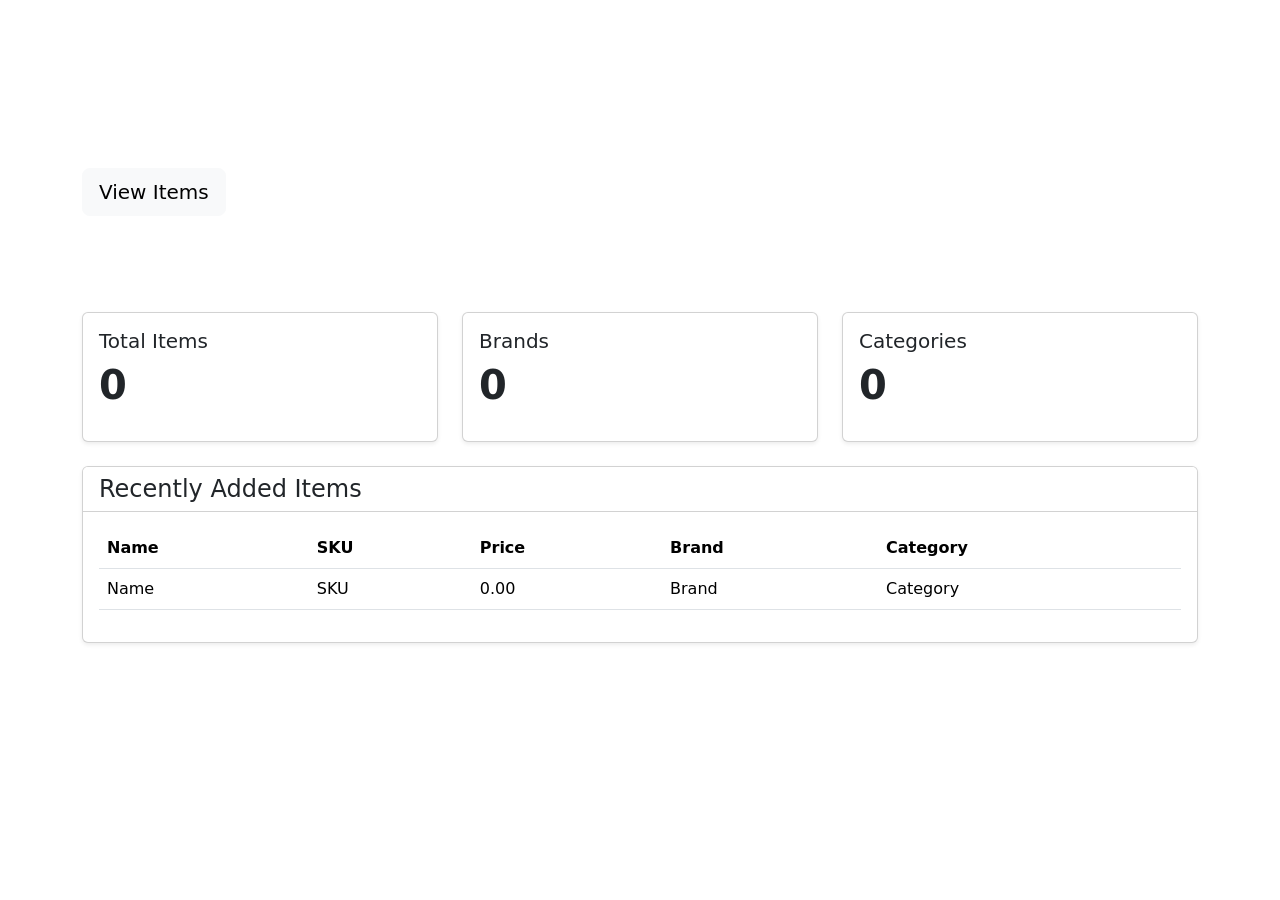
<file: src/main/resources/templates/index.html>
<!DOCTYPE html>
<html lang="en" xmlns:th="http://www.thymeleaf.org">
<head>
    <meta charset="UTF-8">
    <title>Umbra | Home</title>
    <meta name="viewport" content="width=device-width, initial-scale=1">
    <link href="https://cdn.jsdelivr.net/npm/bootstrap@5.3.3/dist/css/bootstrap.min.css" rel="stylesheet">
    <link th:href="@{/css/styles.css}" rel="stylesheet">
</head>
<body>

<div th:replace="fragments/navbar :: navbar"></div>

<header class="hero-section text-white py-5">
    <div class="container">
        <h1 class="display-5 fw-bold">Umbra Store Dashboard</h1>
        <p class="lead">Modern streetwear inventory and catalog management built with Spring Boot and Thymeleaf.</p>
        <a th:href="@{/items}" class="btn btn-light btn-lg mt-2">View Items</a>
    </div>
</header>

<main class="container py-5">
    <div class="row g-4 mb-4">
        <div class="col-md-4">
            <div class="card dashboard-card shadow-sm h-100">
                <div class="card-body">
                    <h5 class="card-title">Total Items</h5>
                    <p class="display-6 fw-bold" th:text="${totalItems}">0</p>
                </div>
            </div>
        </div>
        <div class="col-md-4">
            <div class="card dashboard-card shadow-sm h-100">
                <div class="card-body">
                    <h5 class="card-title">Brands</h5>
                    <p class="display-6 fw-bold" th:text="${totalBrands}">0</p>
                </div>
            </div>
        </div>
        <div class="col-md-4">
            <div class="card dashboard-card shadow-sm h-100">
                <div class="card-body">
                    <h5 class="card-title">Categories</h5>
                    <p class="display-6 fw-bold" th:text="${totalCategories}">0</p>
                </div>
            </div>
        </div>
    </div>

    <div class="card shadow-sm">
        <div class="card-header bg-white">
            <h4 class="mb-0">Recently Added Items</h4>
        </div>
        <div class="card-body">
            <div class="table-responsive">
                <table class="table align-middle">
                    <thead>
                    <tr>
                        <th>Name</th>
                        <th>SKU</th>
                        <th>Price</th>
                        <th>Brand</th>
                        <th>Category</th>
                    </tr>
                    </thead>
                    <tbody>
                    <tr th:each="item : ${recentItems}">
                        <td th:text="${item.name}">Name</td>
                        <td th:text="${item.sku}">SKU</td>
                        <td th:text="'$' + ${item.price}">0.00</td>
                        <td th:text="${item.brand.name}">Brand</td>
                        <td th:text="${item.category.name}">Category</td>
                    </tr>
                    </tbody>
                </table>
            </div>
        </div>
    </div>
</main>

<div th:replace="fragments/footer :: footer"></div>

<script src="https://cdn.jsdelivr.net/npm/bootstrap@5.3.3/dist/js/bootstrap.bundle.min.js"></script>
</body>
</html>
</file>
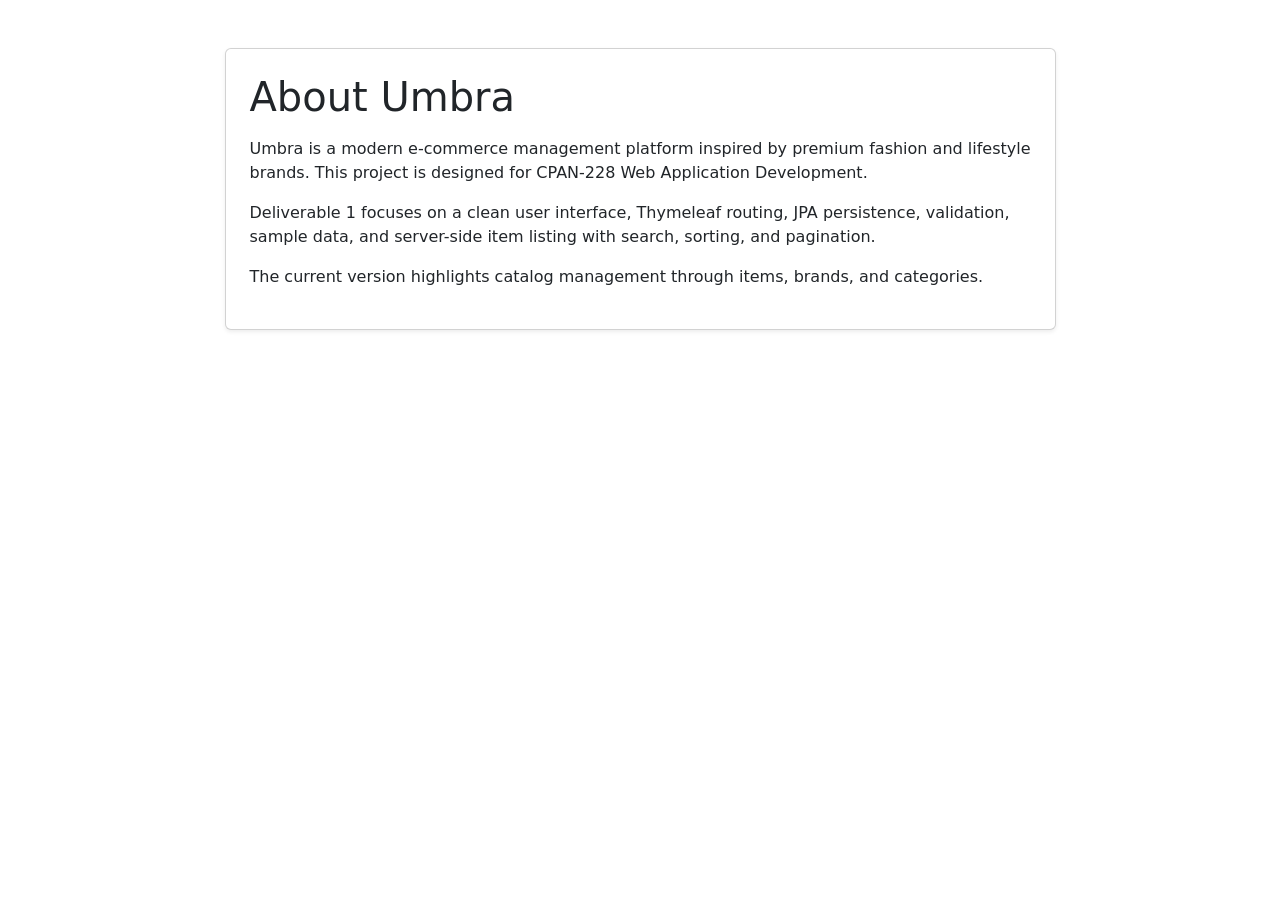
<file: src/main/resources/templates/about.html>
<!DOCTYPE html>
<html lang="en" xmlns:th="http://www.thymeleaf.org">
<head>
    <meta charset="UTF-8">
    <title>Umbra | About</title>
    <meta name="viewport" content="width=device-width, initial-scale=1">
    <link href="https://cdn.jsdelivr.net/npm/bootstrap@5.3.3/dist/css/bootstrap.min.css" rel="stylesheet">
    <link th:href="@{/css/styles.css}" rel="stylesheet">
</head>
<body class="d-flex flex-column min-vh-100">

<div th:replace="fragments/navbar :: navbar"></div>

<main class="container py-5 flex-grow-1">
    <div class="row justify-content-center">
        <div class="col-lg-9">
            <div class="card shadow-sm">
                <div class="card-body p-4">
                    <h1 class="mb-3">About Umbra</h1>
                    <p>
                        Umbra is a modern e-commerce management platform inspired by premium fashion and lifestyle brands.
                        This project is designed for CPAN-228 Web Application Development.
                    </p>
                    <p>
                        Deliverable 1 focuses on a clean user interface, Thymeleaf routing, JPA persistence,
                        validation, sample data, and server-side item listing with search, sorting, and pagination.
                    </p>
                    <p>
                        The current version highlights catalog management through items, brands, and categories.
                    </p>
                </div>
            </div>
        </div>
    </div>
</main>

<div th:replace="fragments/footer :: footer"></div>

<script src="https://cdn.jsdelivr.net/npm/bootstrap@5.3.3/dist/js/bootstrap.bundle.min.js"></script>
</body>
</html>
</file>
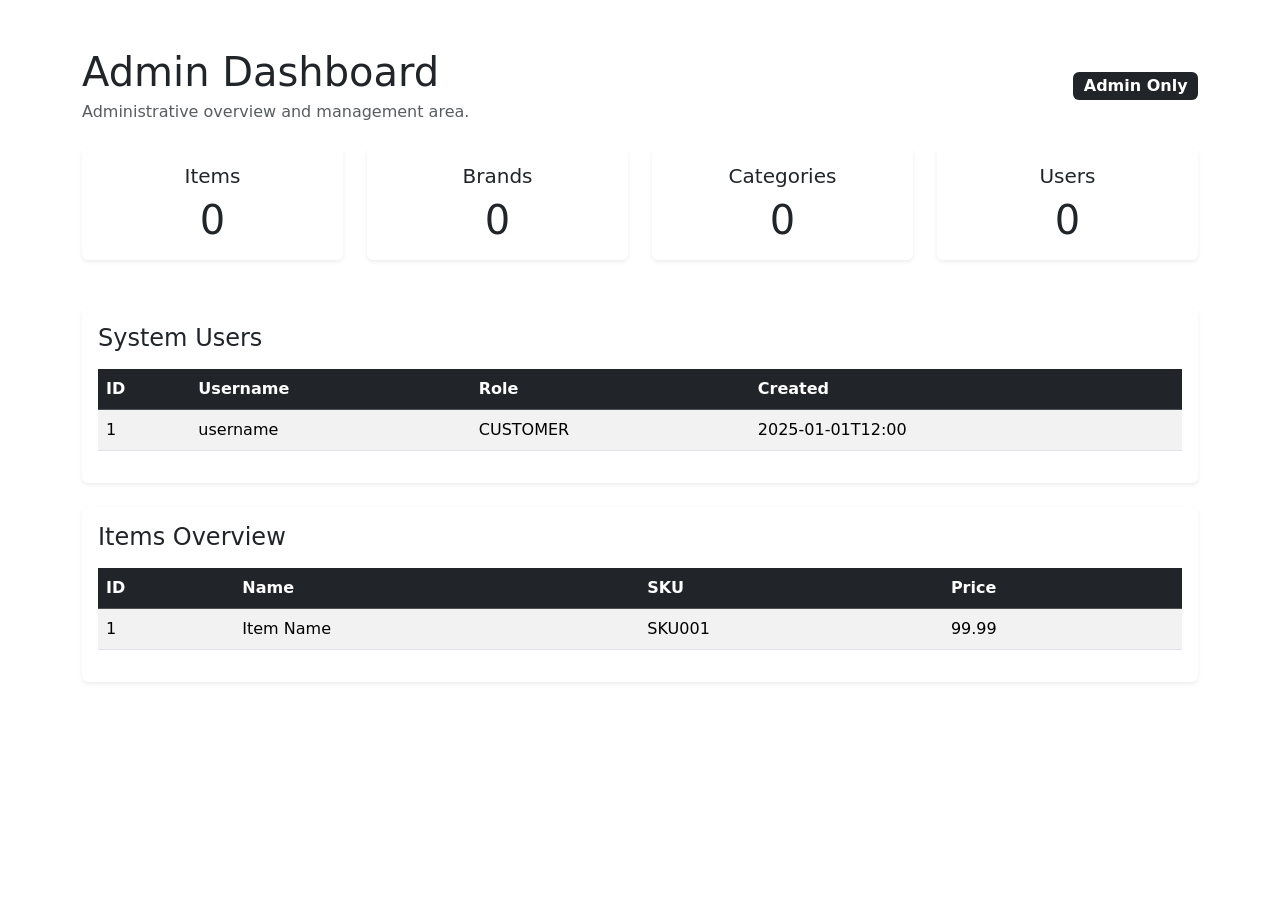
<file: src/main/resources/templates/admin.html>
<!DOCTYPE html>
<html lang="en" xmlns:th="http://www.thymeleaf.org">
<head>
    <meta charset="UTF-8">
    <title>Umbra | Admin Dashboard</title>
    <meta name="viewport" content="width=device-width, initial-scale=1">
    <link href="https://cdn.jsdelivr.net/npm/bootstrap@5.3.3/dist/css/bootstrap.min.css" rel="stylesheet">
    <link th:href="@{/css/styles.css}" rel="stylesheet">
</head>
<body class="d-flex flex-column min-vh-100">

<div th:replace="fragments/navbar :: navbar"></div>

<main class="container py-5 flex-grow-1">
    <div class="d-flex justify-content-between align-items-center mb-4">
        <div>
            <h1 class="mb-1">Admin Dashboard</h1>
            <p class="text-muted mb-0">Administrative overview and management area.</p>
        </div>
        <span class="badge bg-dark fs-6">Admin Only</span>
    </div>

    <div class="row g-4 mb-5">
        <div class="col-md-3">
            <div class="card shadow-sm border-0 text-center">
                <div class="card-body">
                    <h5 class="card-title">Items</h5>
                    <p class="display-6 mb-0" th:text="${totalItems}">0</p>
                </div>
            </div>
        </div>

        <div class="col-md-3">
            <div class="card shadow-sm border-0 text-center">
                <div class="card-body">
                    <h5 class="card-title">Brands</h5>
                    <p class="display-6 mb-0" th:text="${totalBrands}">0</p>
                </div>
            </div>
        </div>

        <div class="col-md-3">
            <div class="card shadow-sm border-0 text-center">
                <div class="card-body">
                    <h5 class="card-title">Categories</h5>
                    <p class="display-6 mb-0" th:text="${totalCategories}">0</p>
                </div>
            </div>
        </div>

        <div class="col-md-3">
            <div class="card shadow-sm border-0 text-center">
                <div class="card-body">
                    <h5 class="card-title">Users</h5>
                    <p class="display-6 mb-0" th:text="${totalUsers}">0</p>
                </div>
            </div>
        </div>
    </div>

    <div class="card shadow-sm border-0 mb-4">
        <div class="card-body">
            <h2 class="h4 mb-3">System Users</h2>

            <div class="table-responsive">
                <table class="table table-striped align-middle">
                    <thead class="table-dark">
                    <tr>
                        <th>ID</th>
                        <th>Username</th>
                        <th>Role</th>
                        <th>Created</th>
                    </tr>
                    </thead>
                    <tbody>
                    <tr th:each="user : ${users}">
                        <td th:text="${user.id}">1</td>
                        <td th:text="${user.username}">username</td>
                        <td th:text="${user.role}">CUSTOMER</td>
                        <td th:text="${user.createdAt}">2025-01-01T12:00</td>
                    </tr>
                    </tbody>
                </table>
            </div>
        </div>
    </div>

    <div class="card shadow-sm border-0">
        <div class="card-body">
            <h2 class="h4 mb-3">Items Overview</h2>

            <div class="table-responsive">
                <table class="table table-striped align-middle">
                    <thead class="table-dark">
                    <tr>
                        <th>ID</th>
                        <th>Name</th>
                        <th>SKU</th>
                        <th>Price</th>
                    </tr>
                    </thead>
                    <tbody>
                    <tr th:each="item : ${items}">
                        <td th:text="${item.id}">1</td>
                        <td th:text="${item.name}">Item Name</td>
                        <td th:text="${item.sku}">SKU001</td>
                        <td th:text="${item.price}">99.99</td>
                    </tr>
                    </tbody>
                </table>
            </div>
        </div>
    </div>
</main>

<div th:replace="fragments/footer :: footer"></div>

<script src="https://cdn.jsdelivr.net/npm/bootstrap@5.3.3/dist/js/bootstrap.bundle.min.js"></script>
</body>
</html>
</file>
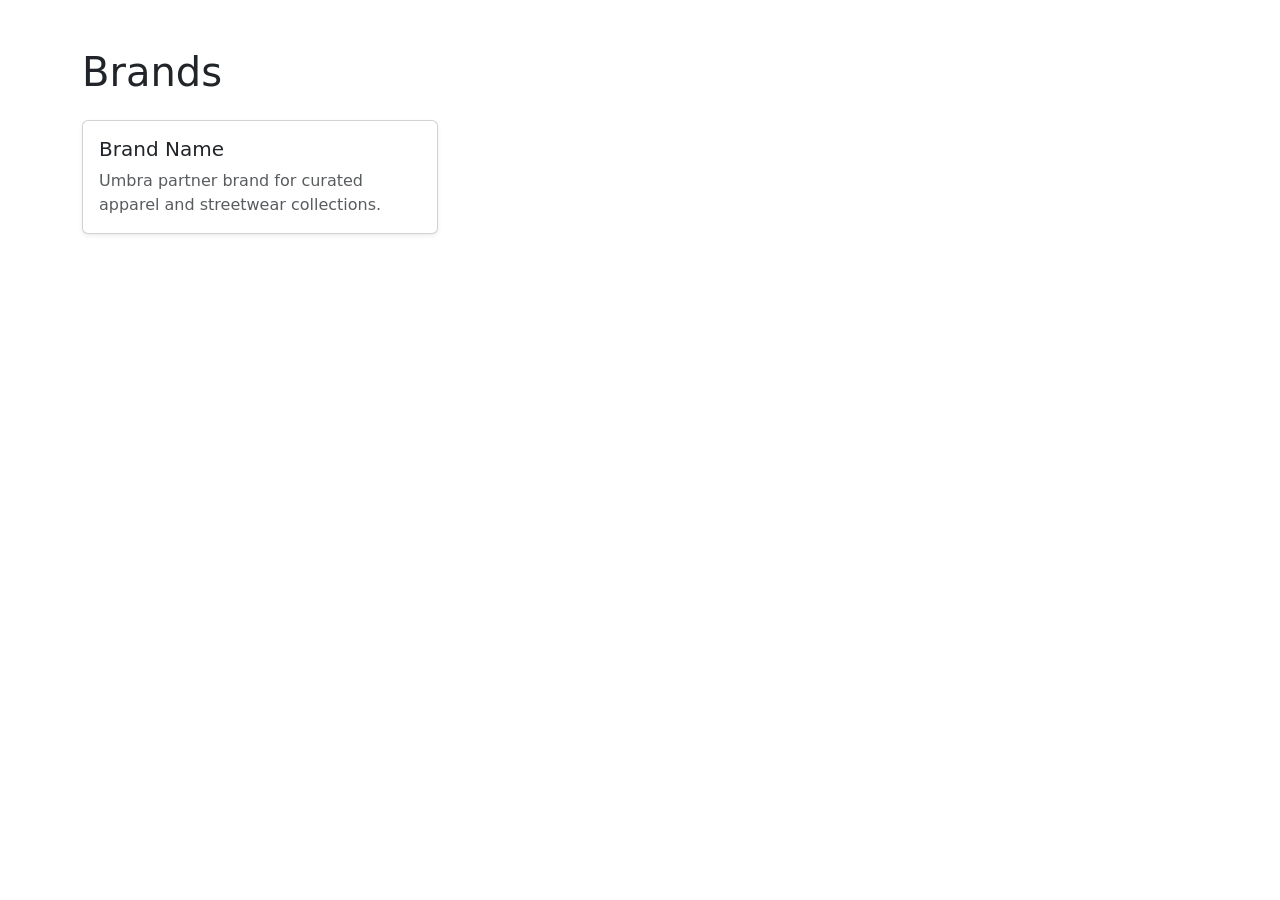
<file: src/main/resources/templates/brands.html>
<!DOCTYPE html>
<html lang="en" xmlns:th="http://www.thymeleaf.org">
<head>
    <meta charset="UTF-8">
    <title>Umbra | Brands</title>
    <meta name="viewport" content="width=device-width, initial-scale=1">
    <link href="https://cdn.jsdelivr.net/npm/bootstrap@5.3.3/dist/css/bootstrap.min.css" rel="stylesheet">
    <link th:href="@{/css/styles.css}" rel="stylesheet">
</head>
<body class="d-flex flex-column min-vh-100">

<div th:replace="fragments/navbar :: navbar"></div>

<main class="container py-5 flex-grow-1">
    <h1 class="mb-4">Brands</h1>

    <div class="row g-4">
        <div class="col-md-6 col-lg-4" th:each="brand : ${brands}">
            <div class="card shadow-sm h-100 brand-card">
                <div class="card-body">
                    <h5 class="card-title" th:text="${brand.name}">Brand Name</h5>
                    <p class="card-text text-muted">Umbra partner brand for curated apparel and streetwear collections.</p>
                </div>
            </div>
        </div>
    </div>
</main>

<div th:replace="fragments/footer :: footer"></div>

<script src="https://cdn.jsdelivr.net/npm/bootstrap@5.3.3/dist/js/bootstrap.bundle.min.js"></script>
</body>
</html>
</file>
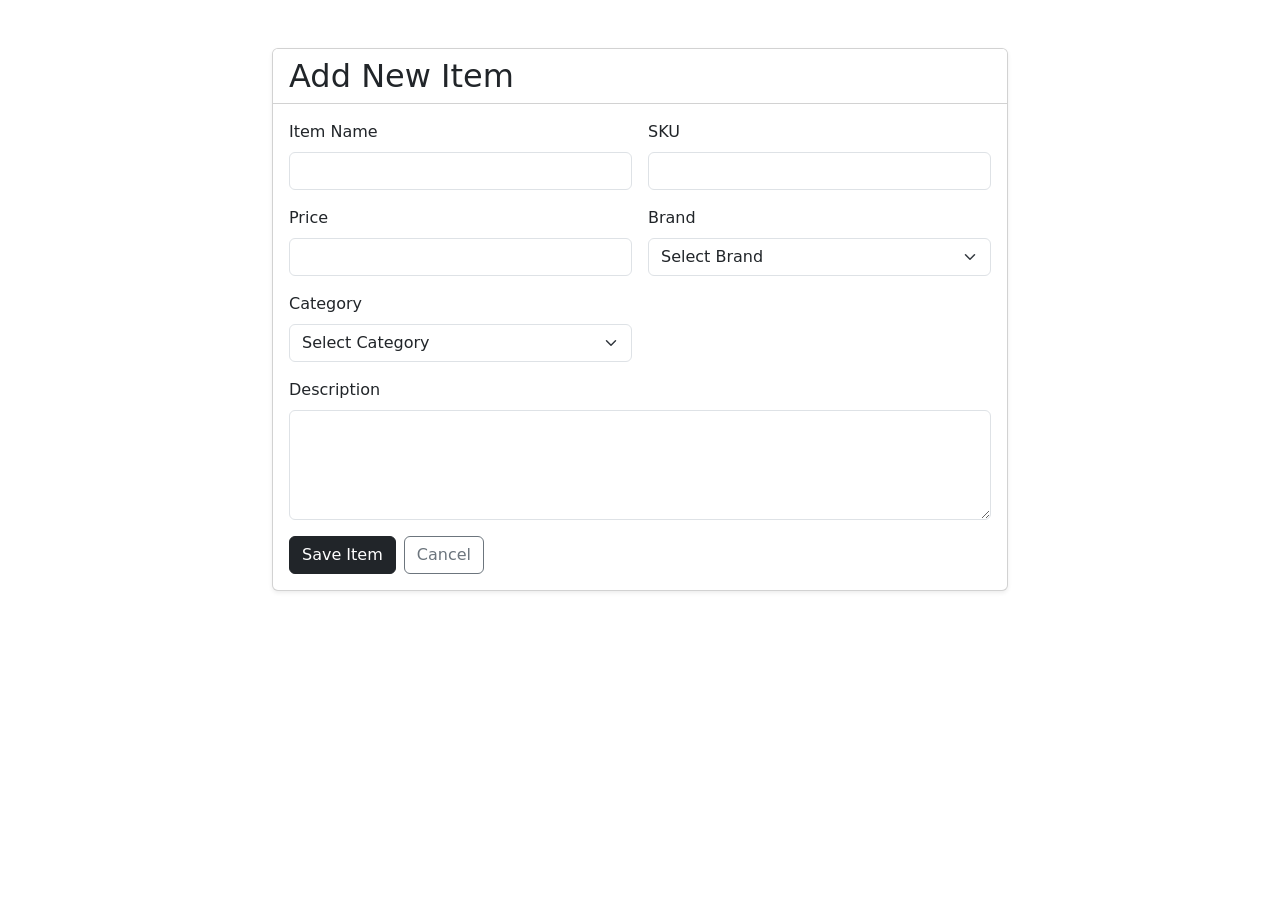
<file: src/main/resources/templates/item-form.html>
<!DOCTYPE html>
<html lang="en" xmlns:th="http://www.thymeleaf.org">
<head>
    <meta charset="UTF-8">
    <title>Umbra | Add Item</title>
    <meta name="viewport" content="width=device-width, initial-scale=1">
    <link href="https://cdn.jsdelivr.net/npm/bootstrap@5.3.3/dist/css/bootstrap.min.css" rel="stylesheet">
    <link th:href="@{/css/styles.css}" rel="stylesheet">
</head>
<body>

<div th:replace="fragments/navbar :: navbar"></div>

<main class="container py-5">
    <div class="row justify-content-center">
        <div class="col-lg-8">
            <div class="card shadow-sm">
                <div class="card-header bg-white">
                    <h2 class="mb-0">Add New Item</h2>
                </div>
                <div class="card-body">
                    <form th:action="@{/items/save}" th:object="${itemForm}" method="post" class="row g-3">

                        <div class="col-md-6">
                            <label class="form-label">Item Name</label>
                            <input type="text" th:field="*{name}" class="form-control">
                            <div class="text-danger small" th:if="${#fields.hasErrors('name')}" th:errors="*{name}"></div>
                        </div>

                        <div class="col-md-6">
                            <label class="form-label">SKU</label>
                            <input type="text" th:field="*{sku}" class="form-control">
                            <div class="text-danger small" th:if="${#fields.hasErrors('sku')}" th:errors="*{sku}"></div>
                        </div>

                        <div class="col-md-6">
                            <label class="form-label">Price</label>
                            <input type="number" step="0.01" th:field="*{price}" class="form-control">
                            <div class="text-danger small" th:if="${#fields.hasErrors('price')}" th:errors="*{price}"></div>
                        </div>

                        <div class="col-md-6">
                            <label class="form-label">Brand</label>
                            <select th:field="*{brandId}" class="form-select">
                                <option value="">Select Brand</option>
                                <option th:each="brand : ${brands}" th:value="${brand.id}" th:text="${brand.name}"></option>
                            </select>
                            <div class="text-danger small" th:if="${#fields.hasErrors('brandId')}" th:errors="*{brandId}"></div>
                        </div>

                        <div class="col-md-6">
                            <label class="form-label">Category</label>
                            <select th:field="*{categoryId}" class="form-select">
                                <option value="">Select Category</option>
                                <option th:each="category : ${categories}" th:value="${category.id}" th:text="${category.name}"></option>
                            </select>
                            <div class="text-danger small" th:if="${#fields.hasErrors('categoryId')}" th:errors="*{categoryId}"></div>
                        </div>

                        <div class="col-12">
                            <label class="form-label">Description</label>
                            <textarea th:field="*{description}" rows="4" class="form-control"></textarea>
                            <div class="text-danger small" th:if="${#fields.hasErrors('description')}" th:errors="*{description}"></div>
                        </div>

                        <div class="col-12 d-flex gap-2">
                            <button type="submit" class="btn btn-dark">Save Item</button>
                            <a th:href="@{/items}" class="btn btn-outline-secondary">Cancel</a>
                        </div>

                    </form>
                </div>
            </div>
        </div>
    </div>
</main>

<div th:replace="fragments/footer :: footer"></div>

<script src="https://cdn.jsdelivr.net/npm/bootstrap@5.3.3/dist/js/bootstrap.bundle.min.js"></script>
</body>
</html>
</file>
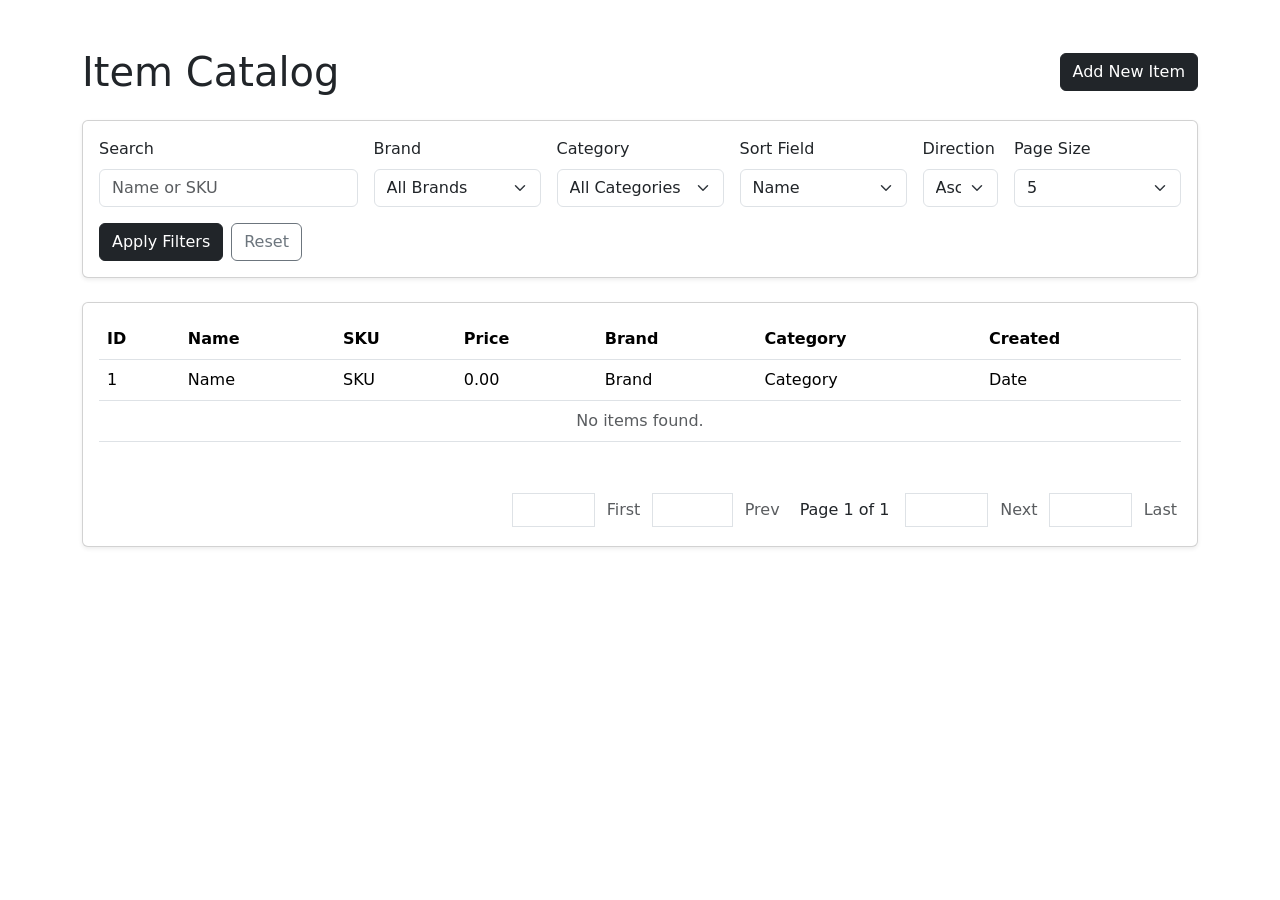
<file: src/main/resources/templates/items.html>
<!DOCTYPE html>
<html lang="en" xmlns:th="http://www.thymeleaf.org"
      xmlns:sec="http://www.thymeleaf.org/extras/spring-security">
<head>
    <meta charset="UTF-8" />
    <title>Umbra | Items</title>
    <meta name="viewport" content="width=device-width, initial-scale=1" />
    <link
            href="https://cdn.jsdelivr.net/npm/bootstrap@5.3.3/dist/css/bootstrap.min.css"
            rel="stylesheet"
    />
    <link th:href="@{/css/styles.css}" rel="stylesheet" />
</head>
<body>
<div th:replace="fragments/navbar :: navbar"></div>

<main class="container py-5">
    <div class="d-flex justify-content-between align-items-center mb-4">
        <h1 class="mb-0">Item Catalog</h1>
        <a th:href="@{/items/new}" class="btn btn-dark"
           sec:authorize="hasAnyRole('ADMIN','STAFF')">Add New Item</a>
    </div>

    <div class="card shadow-sm mb-4">
        <div class="card-body">
            <form method="get" th:action="@{/items}" class="row g-3">
                <div class="col-md-3">
                    <label class="form-label">Search</label>
                    <input
                            type="text"
                            name="keyword"
                            class="form-control"
                            placeholder="Name or SKU"
                            th:value="${keyword}"
                    />
                </div>

                <div class="col-md-2">
                    <label class="form-label">Brand</label>
                    <select name="brandId" class="form-select">
                        <option value="">All Brands</option>
                        <option
                                th:each="brand : ${brands}"
                                th:value="${brand.id}"
                                th:text="${brand.name}"
                                th:selected="${brandId != null and brand.id == brandId}"
                        ></option>
                    </select>
                </div>

                <div class="col-md-2">
                    <label class="form-label">Category</label>
                    <select name="categoryId" class="form-select">
                        <option value="">All Categories</option>
                        <option
                                th:each="category : ${categories}"
                                th:value="${category.id}"
                                th:text="${category.name}"
                                th:selected="${categoryId != null and category.id == categoryId}"
                        ></option>
                    </select>
                </div>

                <div class="col-md-2">
                    <label class="form-label">Sort Field</label>
                    <select name="sortField" class="form-select">
                        <option value="name" th:selected="${sortField == 'name'}">
                            Name
                        </option>
                        <option value="price" th:selected="${sortField == 'price'}">
                            Price
                        </option>
                        <option
                                value="createdAt"
                                th:selected="${sortField == 'createdAt'}"
                        >
                            Created At
                        </option>
                    </select>
                </div>

                <div class="col-md-1">
                    <label class="form-label">Direction</label>
                    <select name="sortDir" class="form-select">
                        <option value="asc" th:selected="${sortDir == 'asc'}">
                            Asc
                        </option>
                        <option value="desc" th:selected="${sortDir == 'desc'}">
                            Desc
                        </option>
                    </select>
                </div>

                <div class="col-md-2">
                    <label class="form-label">Page Size</label>
                    <select name="size" class="form-select">
                        <option value="5" th:selected="${pageSize == 5}">5</option>
                        <option value="10" th:selected="${pageSize == 10}">10</option>
                    </select>
                </div>

                <div class="col-12 d-flex gap-2">
                    <button type="submit" class="btn btn-dark">Apply Filters</button>
                    <a th:href="@{/items}" class="btn btn-outline-secondary">Reset</a>
                </div>
            </form>
        </div>
    </div>

    <div class="card shadow-sm">
        <div class="card-body">
            <div class="table-responsive">
                <table class="table align-middle">
                    <thead>
                    <tr>
                        <th>ID</th>
                        <th>Name</th>
                        <th>SKU</th>
                        <th>Price</th>
                        <th>Brand</th>
                        <th>Category</th>
                        <th>Created</th>
                    </tr>
                    </thead>
                    <tbody>
                    <tr th:each="item : ${items}">
                        <td th:text="${item.id}">1</td>
                        <td th:text="${item.name}">Name</td>
                        <td th:text="${item.sku}">SKU</td>
                        <td th:text="'$' + ${item.price}">0.00</td>
                        <td th:text="${item.brand.name}">Brand</td>
                        <td th:text="${item.category.name}">Category</td>
                        <td
                                th:text="${#temporals.format(item.createdAt, 'yyyy-MM-dd HH:mm')}"
                        >
                            Date
                        </td>
                    </tr>
                    <tr th:if="${#lists.isEmpty(items)}">
                        <td colspan="7" class="text-center text-muted">
                            No items found.
                        </td>
                    </tr>
                    </tbody>
                </table>
            </div>
        </div>

        <div class="d-flex justify-content-between align-items-center p-3">
            <div class="d-flex align-items-center gap-2 ms-auto">
                <a
                        th:if="${currentPage > 0}"
                        th:href="@{/items(search=${search}, keyword=${keyword}, page=0, size=${pageSize}, sortField=${sortField}, sortDir=${sortDir})}"
                        class="p-1 border text-white px-3 page-btn"
                >
                    « First
                </a>
                <span th:if="${currentPage == 0}" class="px-1 text-muted">
              First
            </span>

                <a
                        th:if="${hasPrevious}"
                        th:href="@{/items(search=${search}, keyword=${keyword}, page=${currentPage - 1}, size=${pageSize}, sortField=${sortField}, sortDir=${sortDir})}"
                        class="p-1 border text-white px-3 page-btn"
                >
                    ‹ Prev
                </a>
                <span th:if="${!hasPrevious}" class="px-1 text-muted"> Prev </span>

                <span class="p-2">
              Page <span th:text="${currentPage + 1}">1</span>
              of
              <span th:text="${totalPages}">1</span>
            </span>

                <a
                        th:if="${hasNext}"
                        th:href="@{/items(search=${search}, keyword=${keyword}, page=${currentPage + 1}, size=${pageSize}, sortField=${sortField}, sortDir=${sortDir})}"
                        class="p-1 border text-white px-3 page-btn"
                >
                    Next ›
                </a>
                <span th:if="${!hasNext}" class="px-1 text-muted"> Next </span>

                <a
                        th:if="${currentPage < totalPages - 1}"
                        th:href="@{/items(search=${search}, keyword=${keyword}, page=${totalPages - 1}, size=${pageSize}, sortField=${sortField}, sortDir=${sortDir})}"
                        class="p-1 border text-white px-3 page-btn"
                >
                    Last »
                </a>
                <span
                        th:if="${currentPage >= totalPages - 1}"
                        class="px-1 text-muted"
                >
              Last
            </span>
            </div>
        </div>
    </div>
</main>

<div th:replace="fragments/footer :: footer"></div>

<script src="https://cdn.jsdelivr.net/npm/bootstrap@5.3.3/dist/js/bootstrap.bundle.min.js"></script>
</body>
</html>
</file>
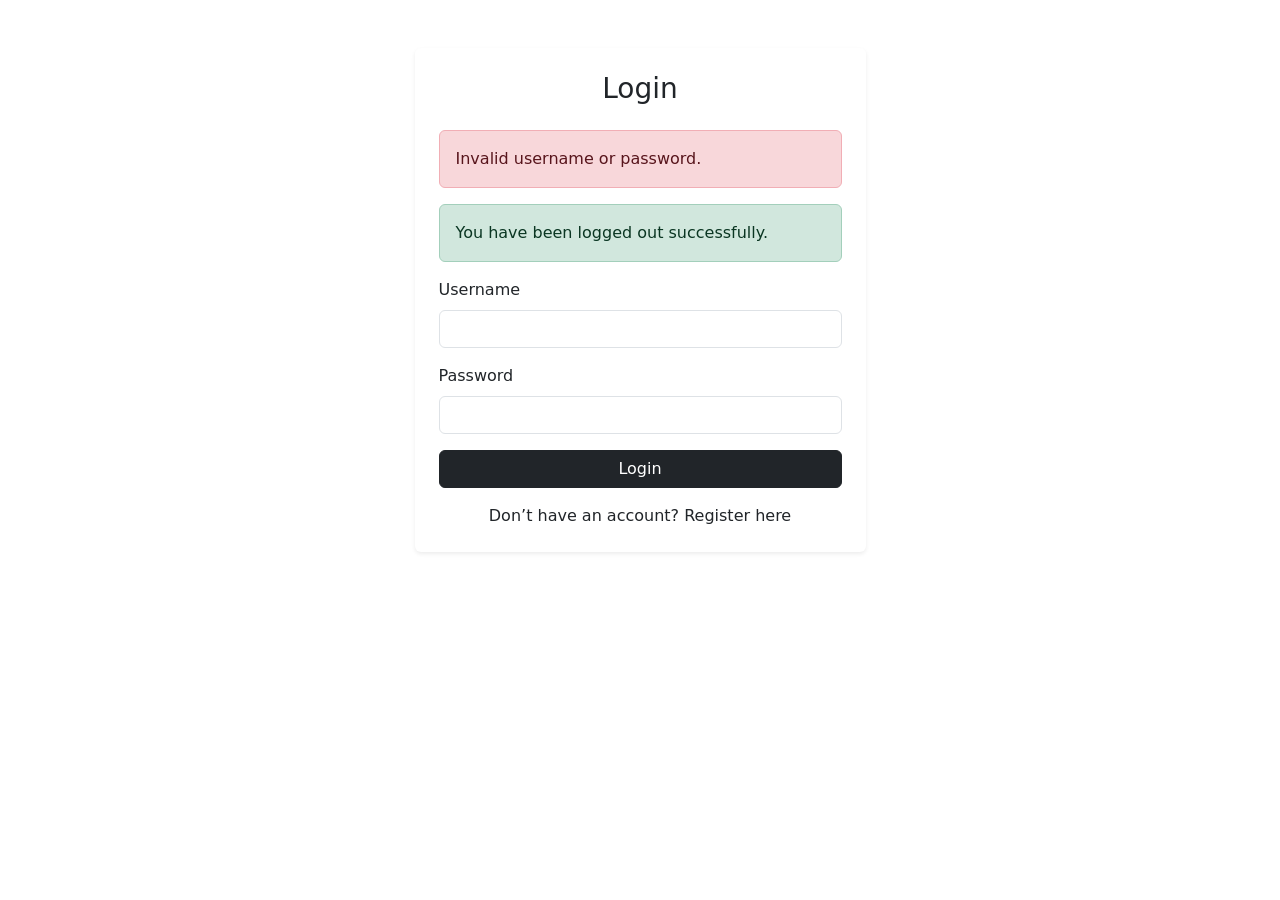
<file: src/main/resources/templates/login.html>
<!DOCTYPE html>
<html lang="en" xmlns:th="http://www.thymeleaf.org">
<head>
    <meta charset="UTF-8">
    <title>Umbra | Login</title>
    <meta name="viewport" content="width=device-width, initial-scale=1">
    <link href="https://cdn.jsdelivr.net/npm/bootstrap@5.3.3/dist/css/bootstrap.min.css" rel="stylesheet">
    <link th:href="@{/css/styles.css}" rel="stylesheet">
</head>
<body class="d-flex flex-column min-vh-100">

<div th:replace="~{fragments/navbar :: navbar}"></div>

<main class="container py-5 flex-grow-1">
    <div class="row justify-content-center">
        <div class="col-md-6 col-lg-5">
            <div class="card shadow-sm border-0">
                <div class="card-body p-4">
                    <h1 class="h3 mb-4 text-center">Login</h1>

                    <div th:if="${param.error}" class="alert alert-danger">
                        Invalid username or password.
                    </div>

                    <div th:if="${param.logout}" class="alert alert-success">
                        You have been logged out successfully.
                    </div>

                    <form th:action="@{/perform_login}" method="post">
                        <div class="mb-3">
                            <label for="username" class="form-label">Username</label>
                            <input type="text" id="username" name="username" class="form-control" required>
                        </div>

                        <div class="mb-3">
                            <label for="password" class="form-label">Password</label>
                            <input type="password" id="password" name="password" class="form-control" required>
                        </div>

                        <div class="d-grid">
                            <button type="submit" class="btn btn-dark">Login</button>
                        </div>
                    </form>

                    <p class="mt-3 mb-0 text-center">
                        Don’t have an account?
                        <a th:href="@{/register}">Register here</a>
                    </p>
                </div>
            </div>
        </div>
    </div>
</main>

<div th:replace="~{fragments/footer :: footer}"></div>

<script src="https://cdn.jsdelivr.net/npm/bootstrap@5.3.3/dist/js/bootstrap.bundle.min.js"></script>
</body>
</html>
</file>
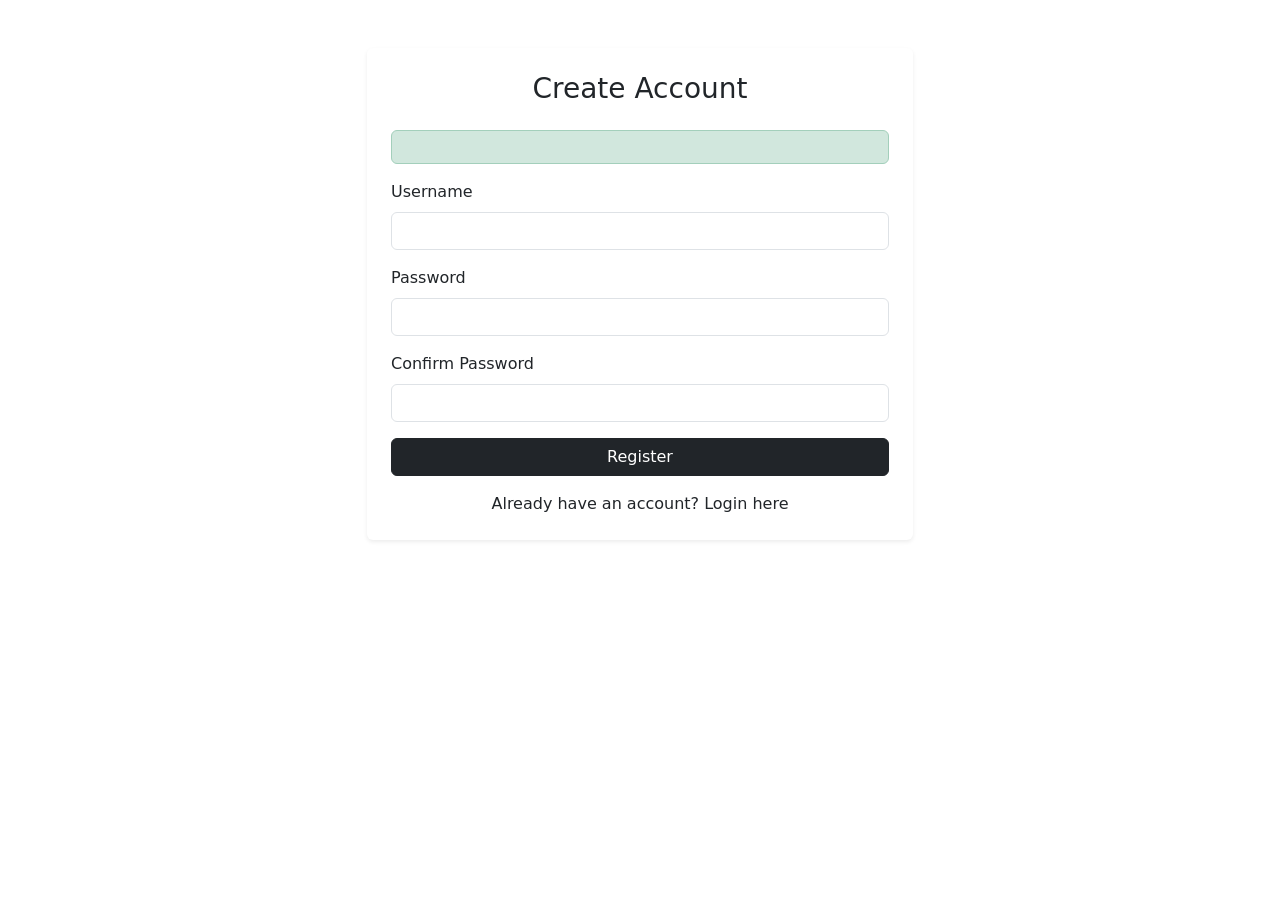
<file: src/main/resources/templates/register.html>
<!doctype html>
<html lang="en" xmlns:th="http://www.thymeleaf.org">
  <head>
    <meta charset="UTF-8" />
    <title>Umbra | Register</title>
    <meta name="viewport" content="width=device-width, initial-scale=1" />
    <link
      href="https://cdn.jsdelivr.net/npm/bootstrap@5.3.3/dist/css/bootstrap.min.css"
      rel="stylesheet"
    />
    <link th:href="@{/css/styles.css}" rel="stylesheet" />
  </head>
  <body class="d-flex flex-column min-vh-100">
    <div th:replace="fragments/navbar :: navbar"></div>

    <main class="container py-5 flex-grow-1">
      <div class="row justify-content-center">
        <div class="col-md-7 col-lg-6">
          <div class="card shadow-sm border-0">
            <div class="card-body p-4">
              <h1 class="h3 mb-4 text-center">Create Account</h1>

              <div
                th:if="${successMessage}"
                class="alert alert-success"
                th:text="${successMessage}"
              ></div>

              <form
                th:action="@{/register}"
                th:object="${registerForm}"
                method="post"
              >
                <div class="mb-3">
                  <label for="username" class="form-label">Username</label>
                  <input
                    type="text"
                    id="username"
                    th:field="*{username}"
                    class="form-control"
                  />
                  <div
                    class="text-danger mt-1"
                    th:if="${#fields.hasErrors('username')}"
                    th:errors="*{username}"
                  ></div>
                </div>

                <div class="mb-3">
                  <label for="password" class="form-label">Password</label>
                  <input
                    type="password"
                    id="password"
                    th:field="*{password}"
                    class="form-control"
                  />
                  <div
                    class="text-danger mt-1"
                    th:if="${#fields.hasErrors('password')}"
                    th:errors="*{password}"
                  ></div>
                </div>

                <div class="mb-3">
                  <label for="confirmPassword" class="form-label"
                    >Confirm Password</label
                  >
                  <input
                    type="password"
                    id="confirmPassword"
                    th:field="*{confirmPassword}"
                    class="form-control"
                  />
                  <div
                    class="text-danger mt-1"
                    th:if="${#fields.hasErrors('confirmPassword')}"
                    th:errors="*{confirmPassword}"
                  ></div>
                </div>

                <div class="d-grid">
                  <button type="submit" class="btn btn-dark">Register</button>
                </div>
              </form>

              <p class="mt-3 mb-0 text-center">
                Already have an account?
                <a th:href="@{/login}">Login here</a>
              </p>
            </div>
          </div>
        </div>
      </div>
    </main>

    <div th:replace="~{fragments/footer :: footer}"></div>

    <script src="https://cdn.jsdelivr.net/npm/bootstrap@5.3.3/dist/js/bootstrap.bundle.min.js"></script>
  </body>
</html>
</file>
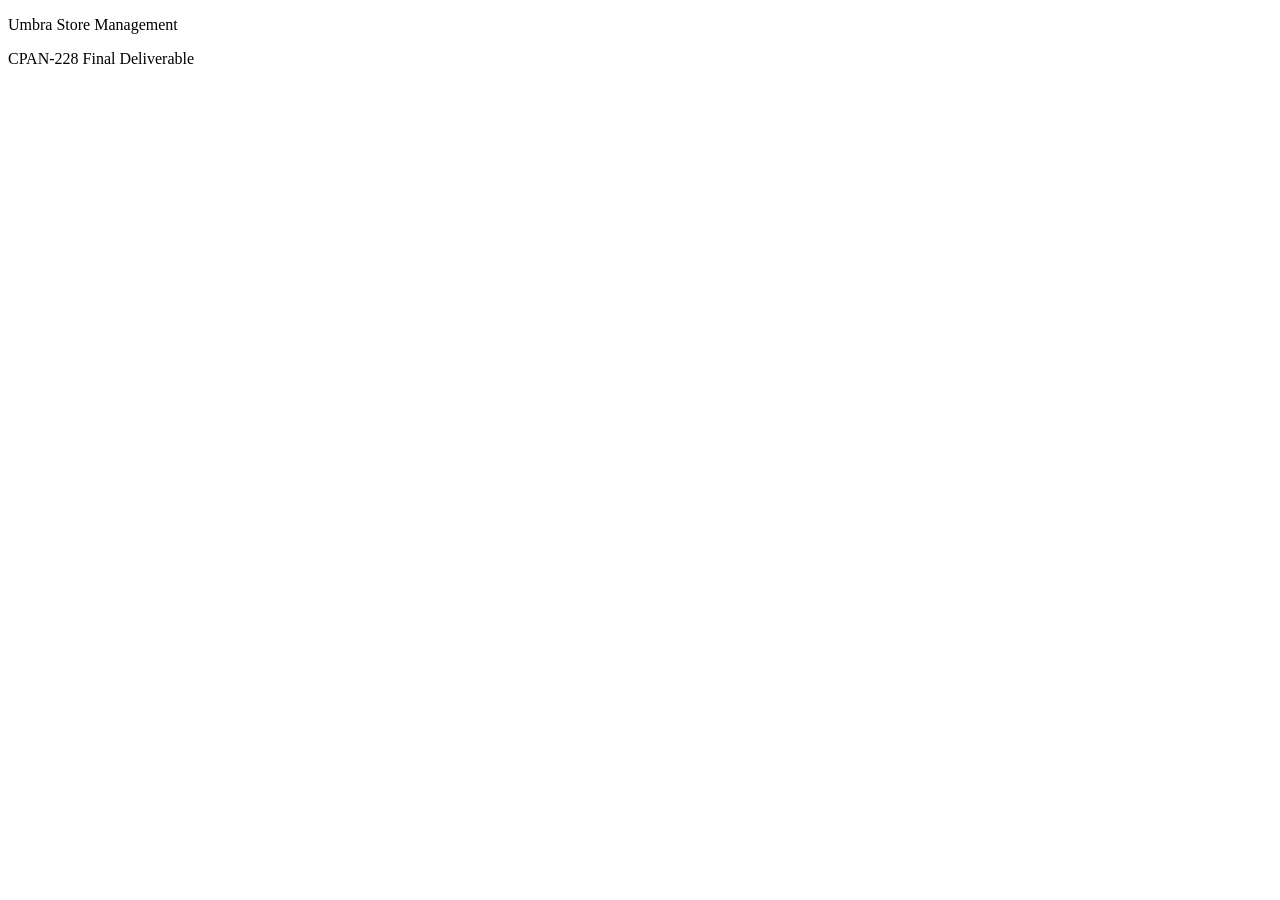
<file: src/main/resources/templates/fragments/footer.html>
<!DOCTYPE html>
<html lang="en" xmlns:th="http://www.thymeleaf.org">
<body>
<footer th:fragment="footer" class="bg-dark text-light mt-5 py-4">
    <div class="container text-center">
        <p class="mb-1 fw-semibold">Umbra Store Management</p>
        <p class="mb-0 small">CPAN-228 Final Deliverable</p>
    </div>
</footer>
</body>
</html>
</file>
